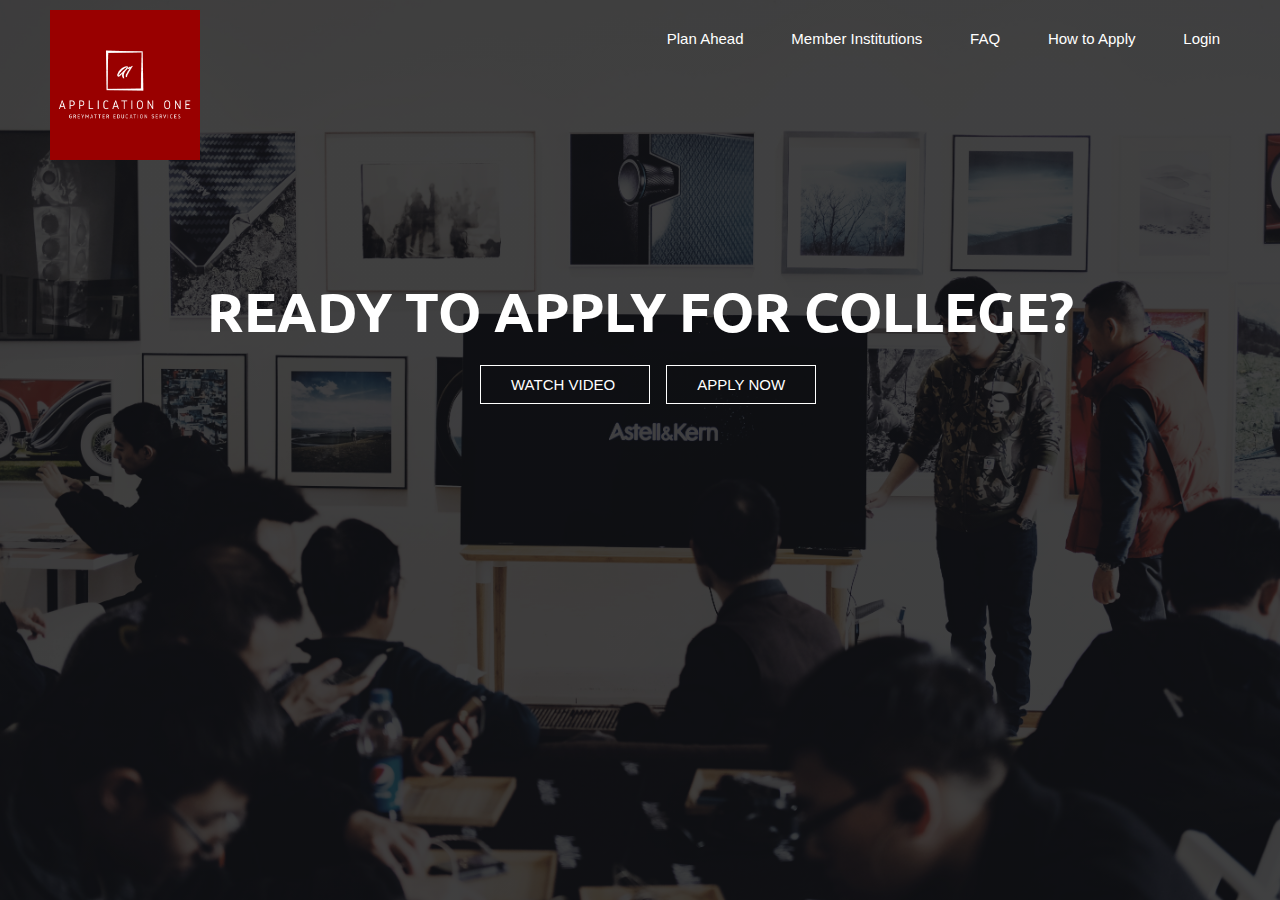
<file: index.html>
<html>
<head>
<title>Application One</title>
<link href="style.css" rel="stylesheet" type="text/css">
</head> 
<body>
<header>
	<div class="bg">
	<div class="row">
		<div class="logo">
			<div class="active"><a href="index.html">
			<image src="logo.png"></image></a>
		</div>
		<ul class="main-nav">
			<li><a href="planahd.html">Plan Ahead </a></li>
			<li><a href="">Member Institutions </a></li>
			<li><a href="faq test.html">FAQ </a></li>
			<li><a href="howtoapply.html">How to Apply </a></li>
			<li><a href="../TestSite/login/index.html">Login </a></li>
		</ul>
	</div>

	<div class="hero">
		<h1>Ready to apply for college?</h1>

		<div class="button">
			<a href="" class="btn btn-one"> Watch video </a>
			<a href="continue.html" class="btn btn-two"> Apply Now </a>

		</div>
	</div>
</div>
</header>	




</body>
</html>
</file>
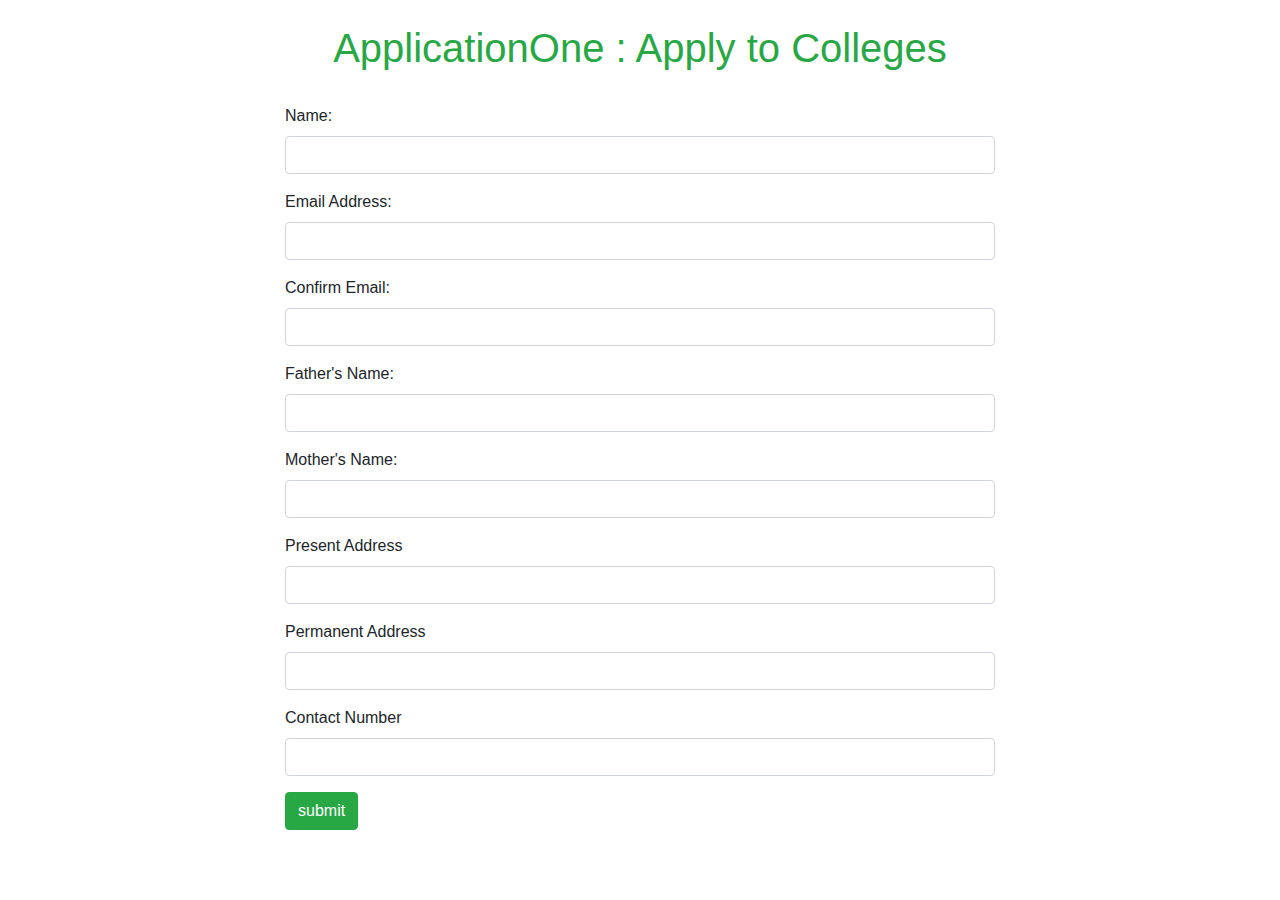
<file: applyform.html>
<!DOCTYPE html>
<html>
<head>
	<title></title>
<link rel="stylesheet" href="https://maxcdn.bootstrapcdn.com/bootstrap/4.1.3/css/bootstrap.min.css">

<!-- jQuery library -->
<script src="https://ajax.googleapis.com/ajax/libs/jquery/3.3.1/jquery.min.js"></script>

<!-- Popper JS -->
<script src="https://cdnjs.cloudflare.com/ajax/libs/popper.js/1.14.3/umd/popper.min.js"></script>

<!-- Latest compiled JavaScript -->
<script src="https://maxcdn.bootstrapcdn.com/bootstrap/4.1.3/js/bootstrap.min.js"></script>
</head>


<body>
<div class="container"><br>
	<h1 class="text-success text-center"> ApplicationOne : Apply to Colleges </h1> <br>
	<div class="col-lg-8 m-auto d-block">

		<form action="" onsubmit="return validation()">

			<div class="form-group">
				<label>Name: </label>
				<input type="text" name="name" class="form-control" id="name">
				<span id="names" class="text-danger font-weight-bold"></span>
			</div>
			
			<div class="form-group">
				<label>Email Address: </label>
				<input type="text" name="email" class="form-control" id="email" autocomplete="off">
			</div>

			<div class="form-group">
				<label>Confirm Email: </label>
				<input type="text" name="conemail" class="form-control" id="conemail" autocomplete="off">
			</div>

			<div class="form-group">
				<label>Father's Name: </label>
				<input type="text" name="fname" class="form-control" id="fname">
			</div>

			<div class="form-group">
				<label>Mother's Name: </label>
				<input type="text" name="mname" class="form-control" id="mname">
			</div>

			<div class="form-group">
				<label>Present Address</label>
				<input type="text" name="address" class="form-control" id="address" autocomplete="off">
			</div>

			<div class="form-group">
				<label>Permanent Address</label>
				<input type="text" name="paddress" class="form-control" id="paddress" autocomplete="off">
			</div>

			<div class="form-group">
				<label>Contact Number</label>
				<input type="number" name="phnumber" class="form-control" id="phnumber" autocomplete="off">
			</div>

			<input type="submit" name="submit" value="submit" class="btn btn-success"> <br><br>

			<script type="text/javascript">



				function validation(){


					var name= document.getElementById('names').value
					if (name=="") {

						document.getElementById('names').innerHTML="Name cannot be blank";
						return false;
					}



				}
				



			</script>





		</form>
		



	</div>
	



</div>




</body>
</html>
</file>
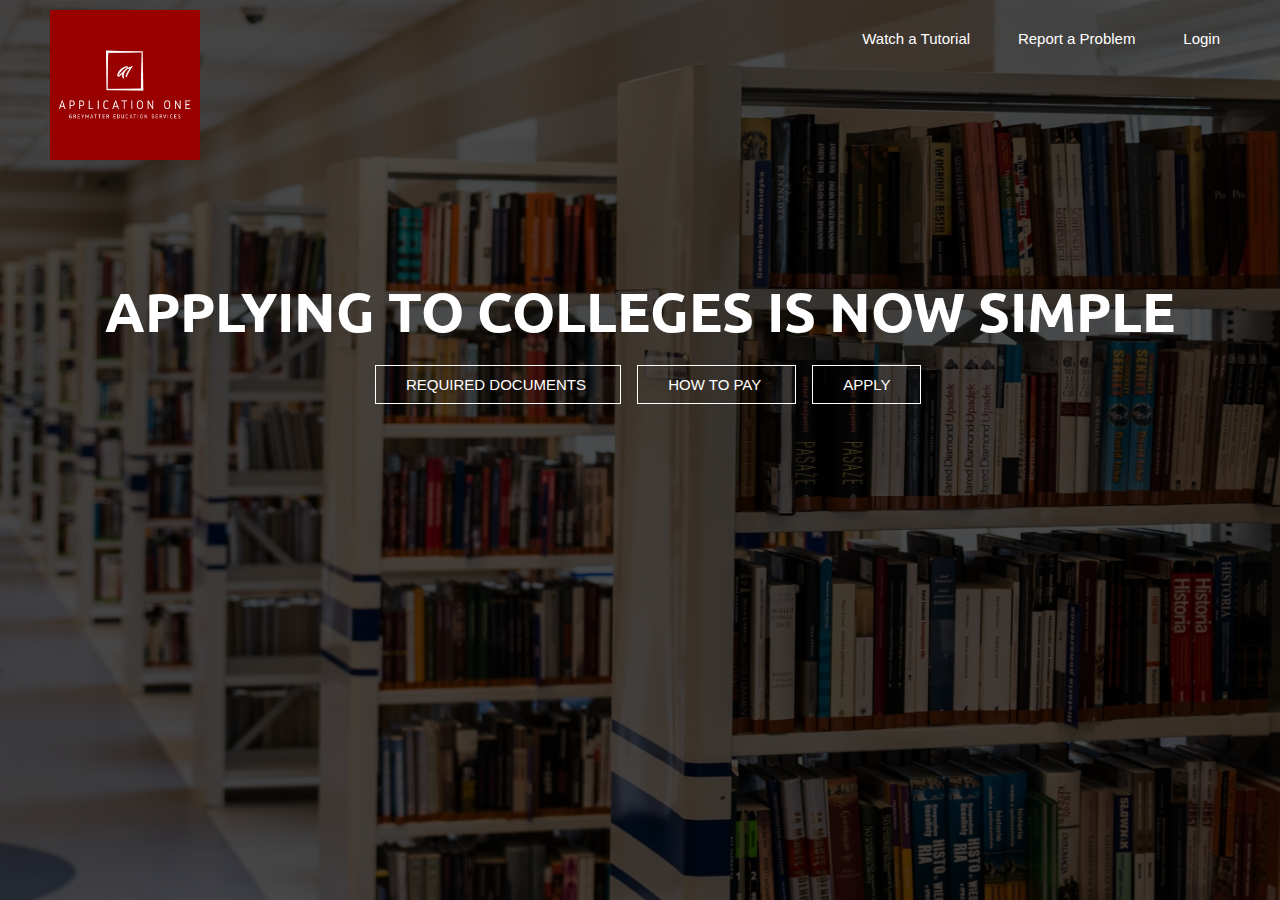
<file: continue.html>
<html>
<head>
<title>Application One</title>
<link href="style.css" rel="stylesheet" type="text/css">
</head> 
<body>
<div class="newbg">
<header>
	 <!--need to close this div-->
	<div class="row">
		<div class="logo">
			<div class="active"><a href="index.html">
			<image src="logo.png"></image></a>
		</div>
		<ul class="main-nav">
			<li><a href="">Watch a Tutorial </a></li>
			<li><a href="repaprob.html">Report a Problem </a></li>
			<li><a href="../TestSite/login/index.html">Login </a></li>
		</ul>
	</div>
<div class="newhero">
	<h1>Applying to colleges is now simple</h1>
	<div class="button">
			<a href="rqddoc.html" class="btn btn-three"> Required Documents </a>
			<a href="howtopay.html" class="btn btn-four"> How to Pay </a>
			<a href="../TestSite/apply/applyform.html" class="btn btn-five"> Apply </a>
		</div>
	</div>
	</div>
</header>
</div>
</body>
</html>
</file>
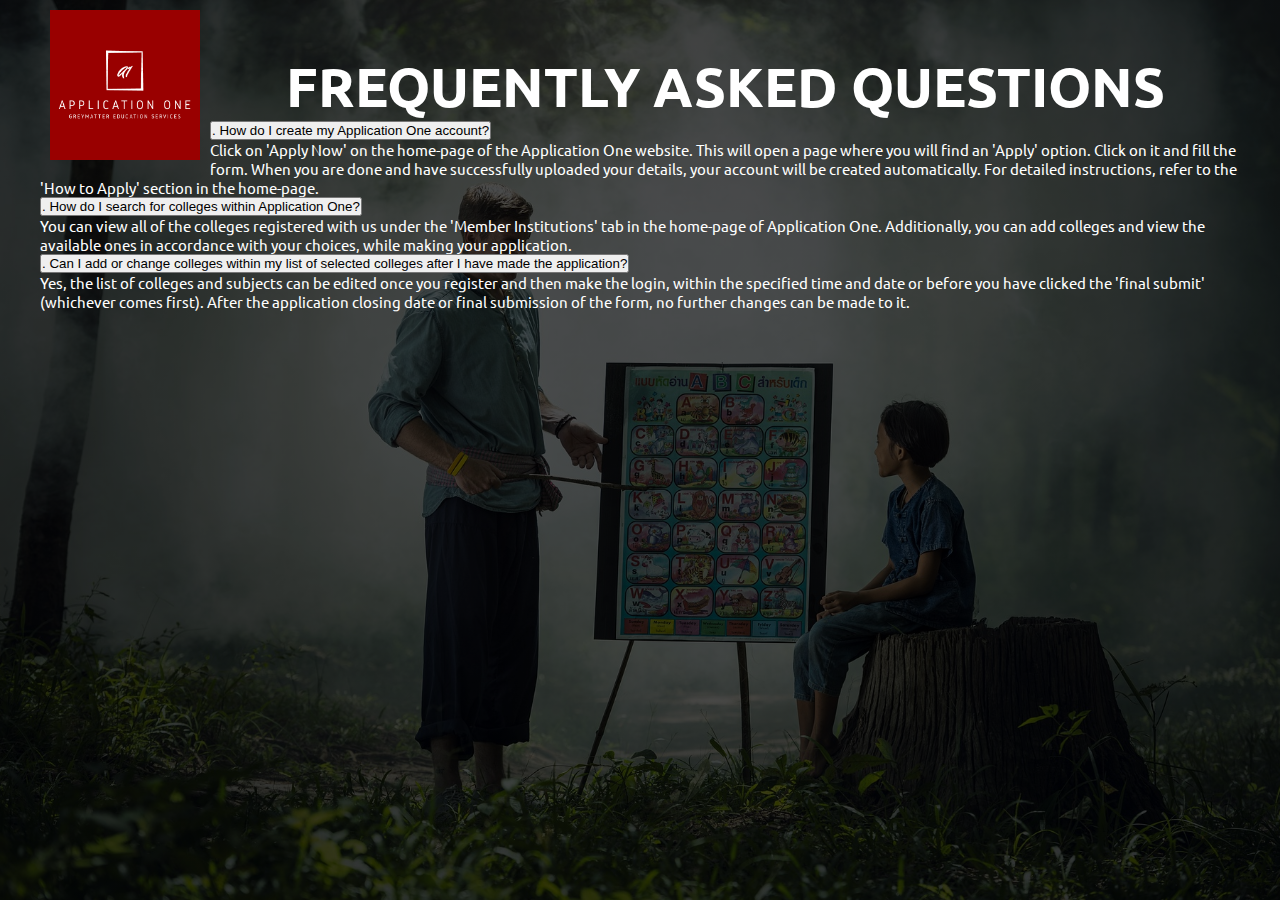
<file: faq.html>
<html>
<head>
<title>Frequently Asked Questions</title>
<link href="apstyle1.css" rel="stylesheet" type="text/css">
</head> 
<body>
<header>
	<div class="bg1">
	<div class="row">
		<div class="logo">
			<div class="active"><a href="index.html">
			<image src="logo.png"></image></a>
			<h1>Frequently Asked Questions</h1>
		</div>
	</div>

	<button class="collapsible">. How do I create my Application One account?</button>
<div class="content">
  <p id="answer">Click on 'Apply Now' on the home-page of the Application One website. This will open a page where you will find an 'Apply' option. Click on it and fill the form. When you are done and have successfully uploaded your details, your account will be created automatically. For detailed instructions, refer to the 'How to Apply' section in the home-page.</p>
</div>
<button class="collapsible">. How do I search for colleges within Application One?</button>
<div class="content">
  <p id="answer">You can view all of the colleges registered with us under the 'Member Institutions' tab in the home-page of Application One. Additionally, you can add colleges and view the available ones in accordance with your choices, while making your application.</p>
</div>
<button class="collapsible">. Can I add or change colleges within my list of selected colleges after I have made the application?</button>
<div class="content">
  <p id="answer">Yes, the list of colleges and subjects can be edited once you register and then make the login, within the specified time and date or before you have clicked the 'final submit' (whichever comes first). After the application closing date or final submission of the form, no further changes can be made to it.</p>
</div>

</div>
</header>	

<script src="collapsecode.js"></script>


</body>
</html>
</file>
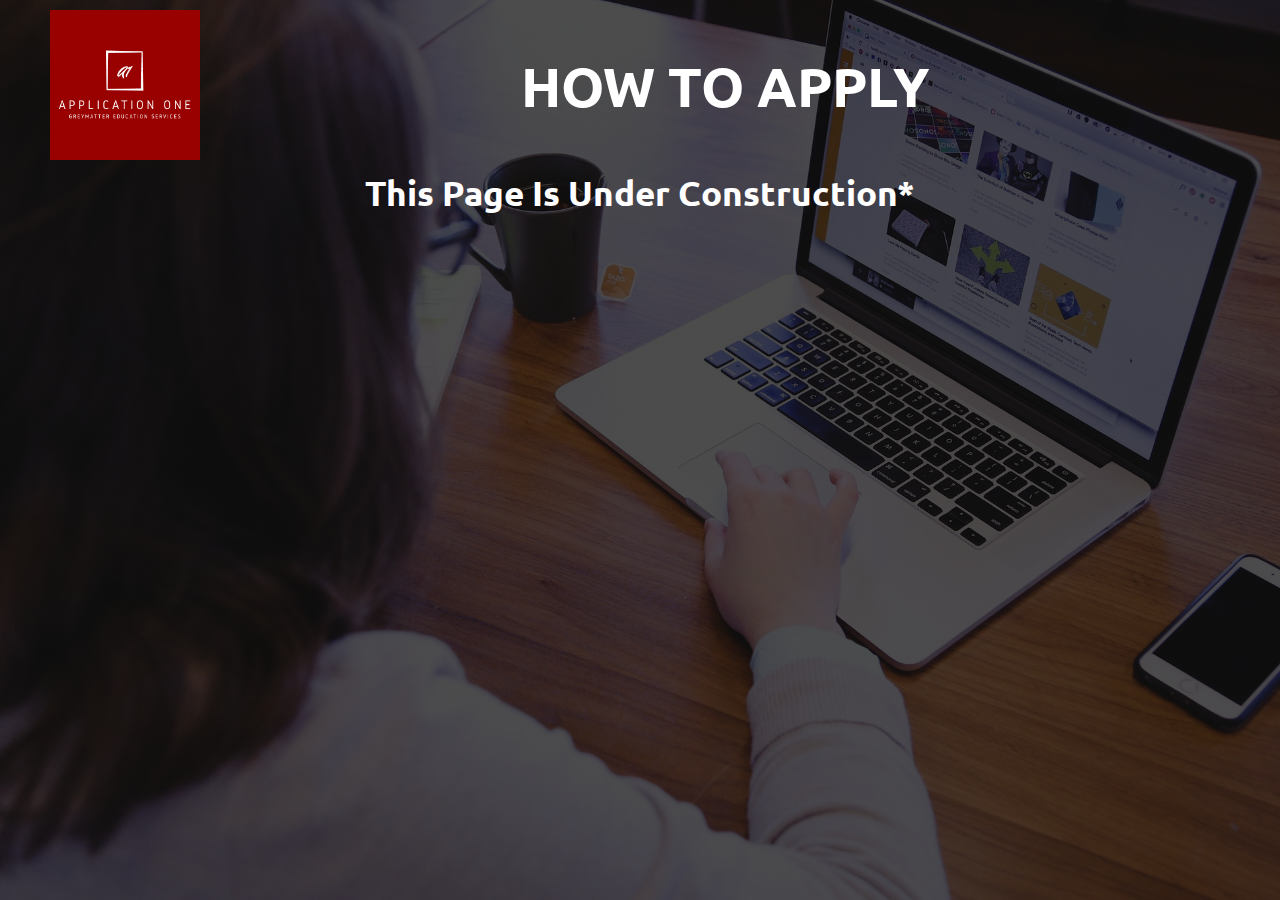
<file: howtoapply.html>
<html>
<head>
<title>How To Apply</title>
<link href="apstyle1.css" rel="stylesheet" type="text/css">
</head> 
<body>
<header>
	<div class="bg2">
	<div class="row">
		<div class="logo">
			<div class="active"><a href="index.html">
			<image src="logo.png"></image></a>
			<h1>HOW TO APPLY</h1>
		</div>
	</div>

	<h2>This Page Is Under Construction*</h2>

</div>
</header>	




</body>
</html>
</file>
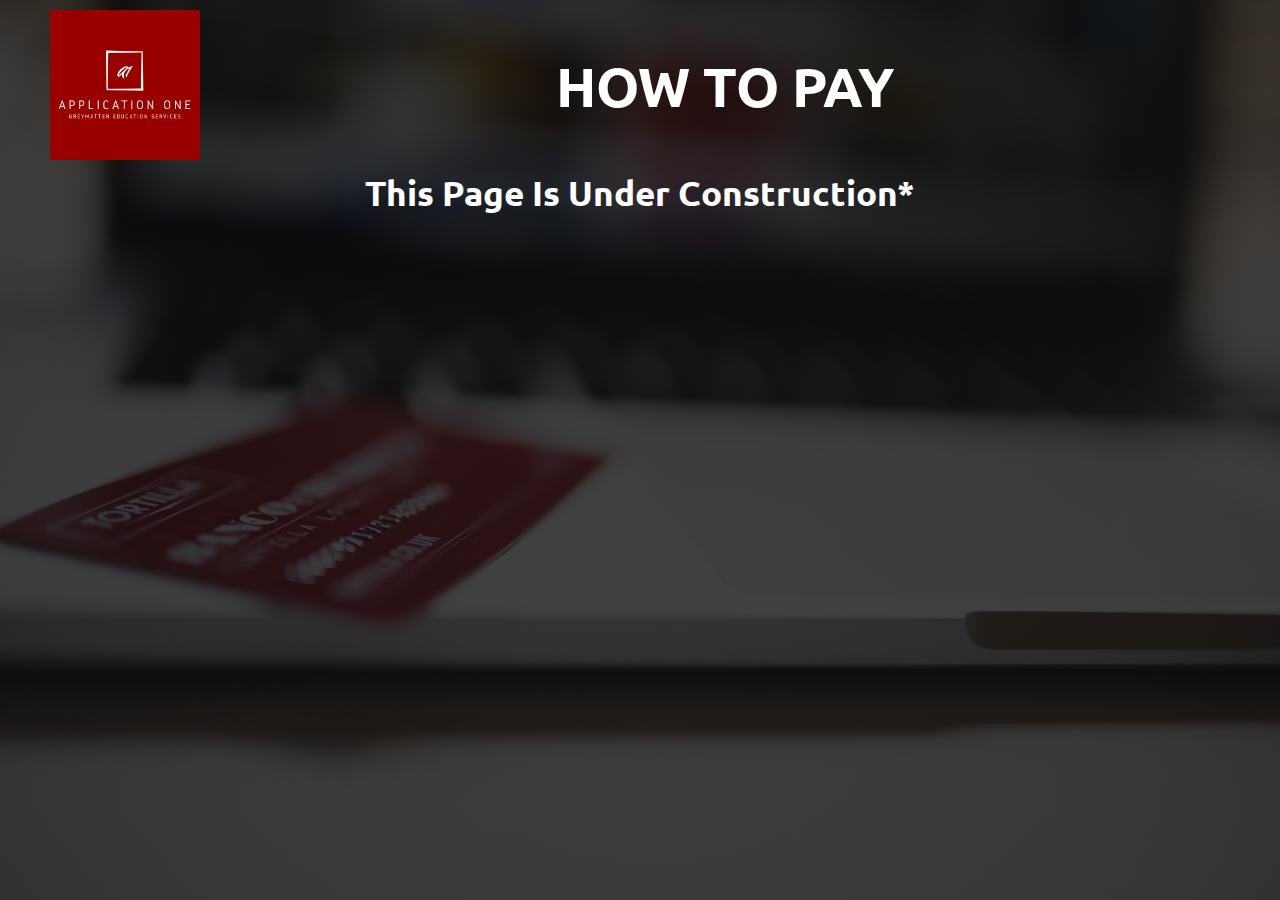
<file: howtopay.html>
<html>
<head>
<title>How To Pay</title>
<link href="apstyle1.css" rel="stylesheet" type="text/css">
</head> 
<body>
<header>
	<div class="bg5">
	<div class="row">
		<div class="logo">
			<div class="active"><a href="index.html">
			<image src="logo.png"></image></a>
			<h1>HOW TO PAY</h1>
		</div>
	</div>

	<h2>This Page Is Under Construction*</h2>

</div>
</header>	




</body>
</html>
</file>
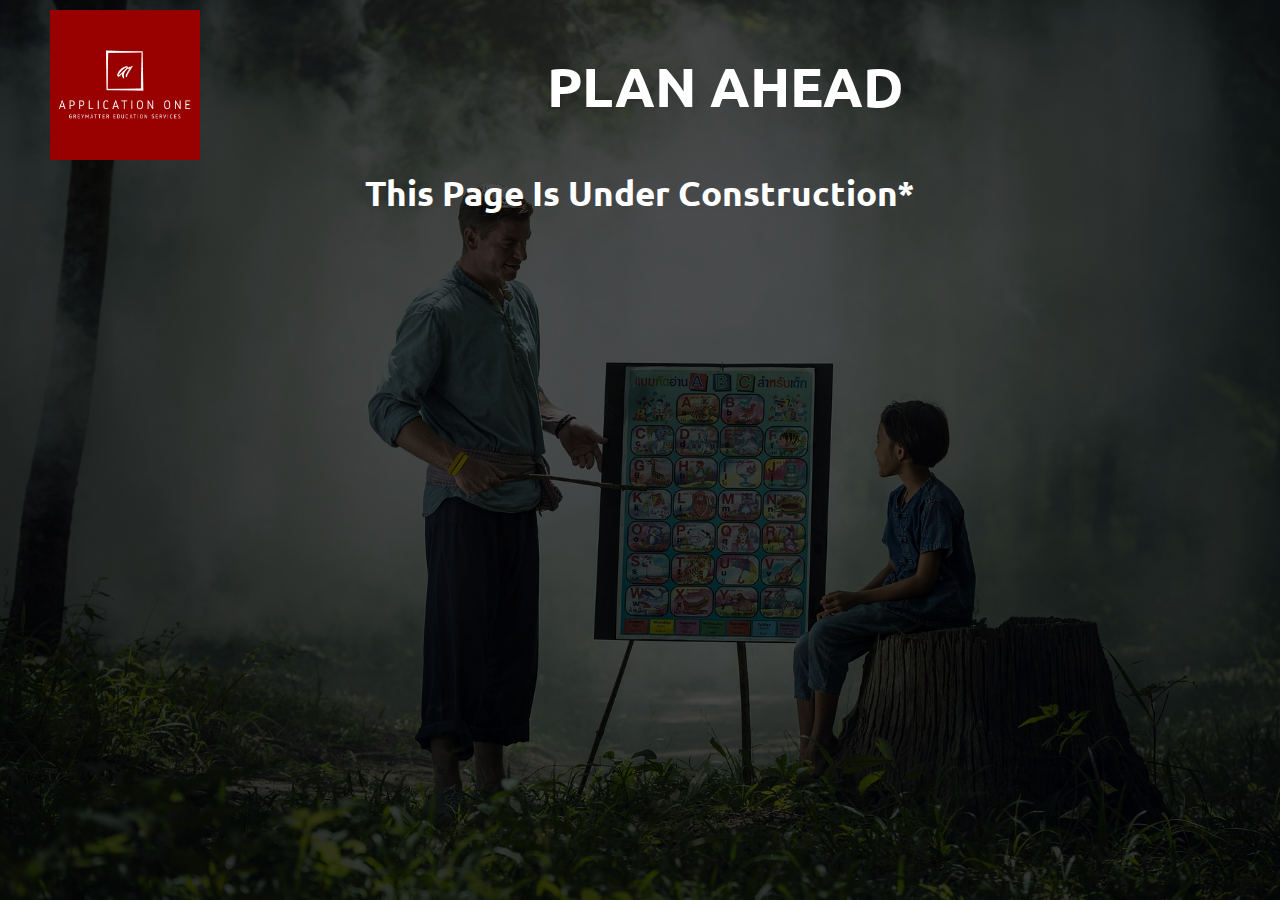
<file: planahd.html>
<html>
<head>
<title>Plan Ahead</title>
<link href="apstyle1.css" rel="stylesheet" type="text/css">
</head> 
<body>
<header>
	<div class="bg1">
	<div class="row">
		<div class="logo">
			<div class="active"><a href="index.html">
			<image src="logo.png"></image></a>
			<h1>Plan Ahead</h1>
		</div>
	</div>

	<h2>This Page Is Under Construction*</h2>

</div>
</header>	




</body>
</html>
</file>
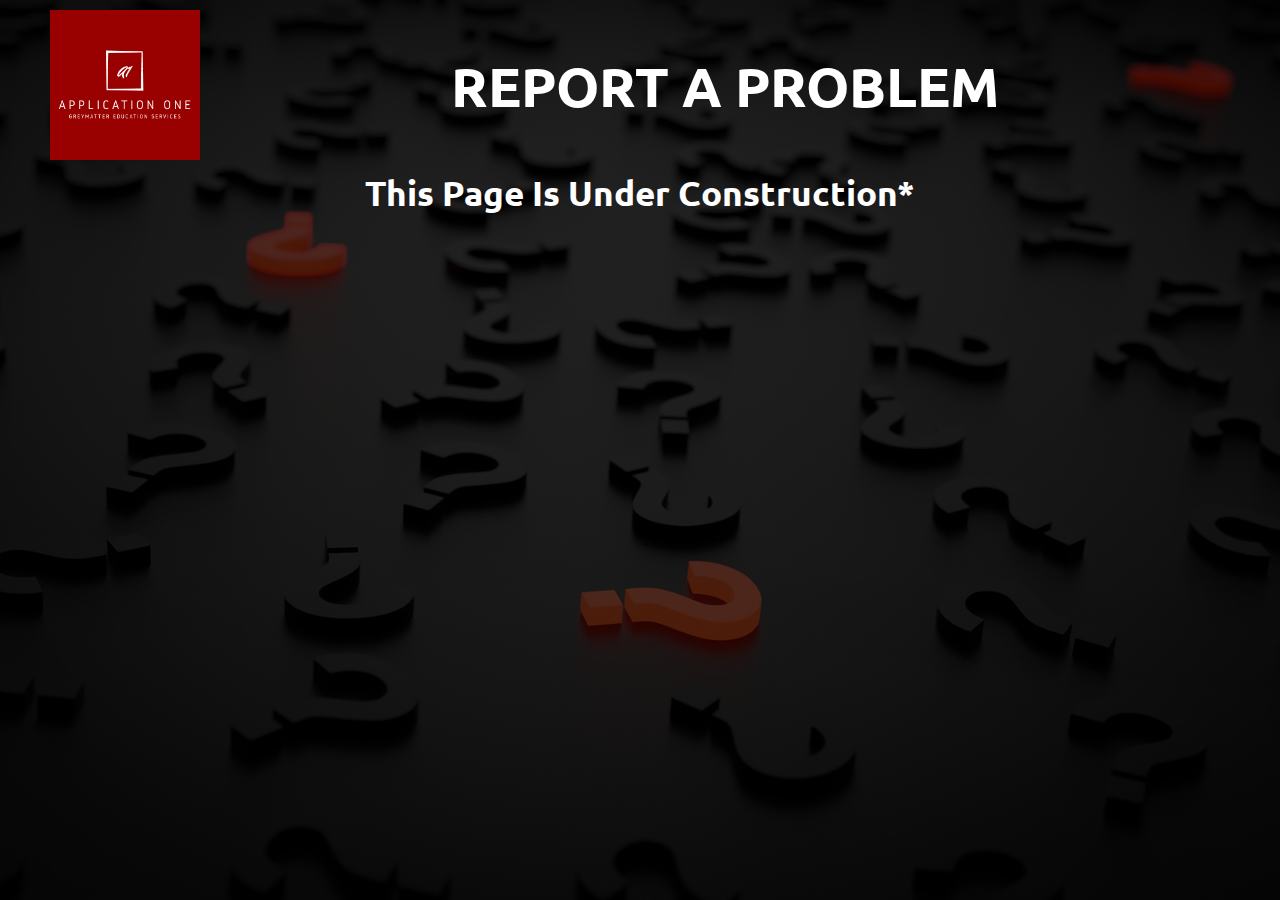
<file: repaprob.html>
<html>
<head>
<title>Report A Problem</title>
<link href="apstyle1.css" rel="stylesheet" type="text/css">
</head> 
<body>
<header>
	<div class="bg4">
	<div class="row">
		<div class="logo">
			<div class="active"><a href="index.html">
			<image src="logo.png"></image></a>
			<h1>Report A Problem</h1>
		</div>
	</div>

    <h2>This Page Is Under Construction*</h2>

	
</div>
</header>	




</body>
</html>
</file>
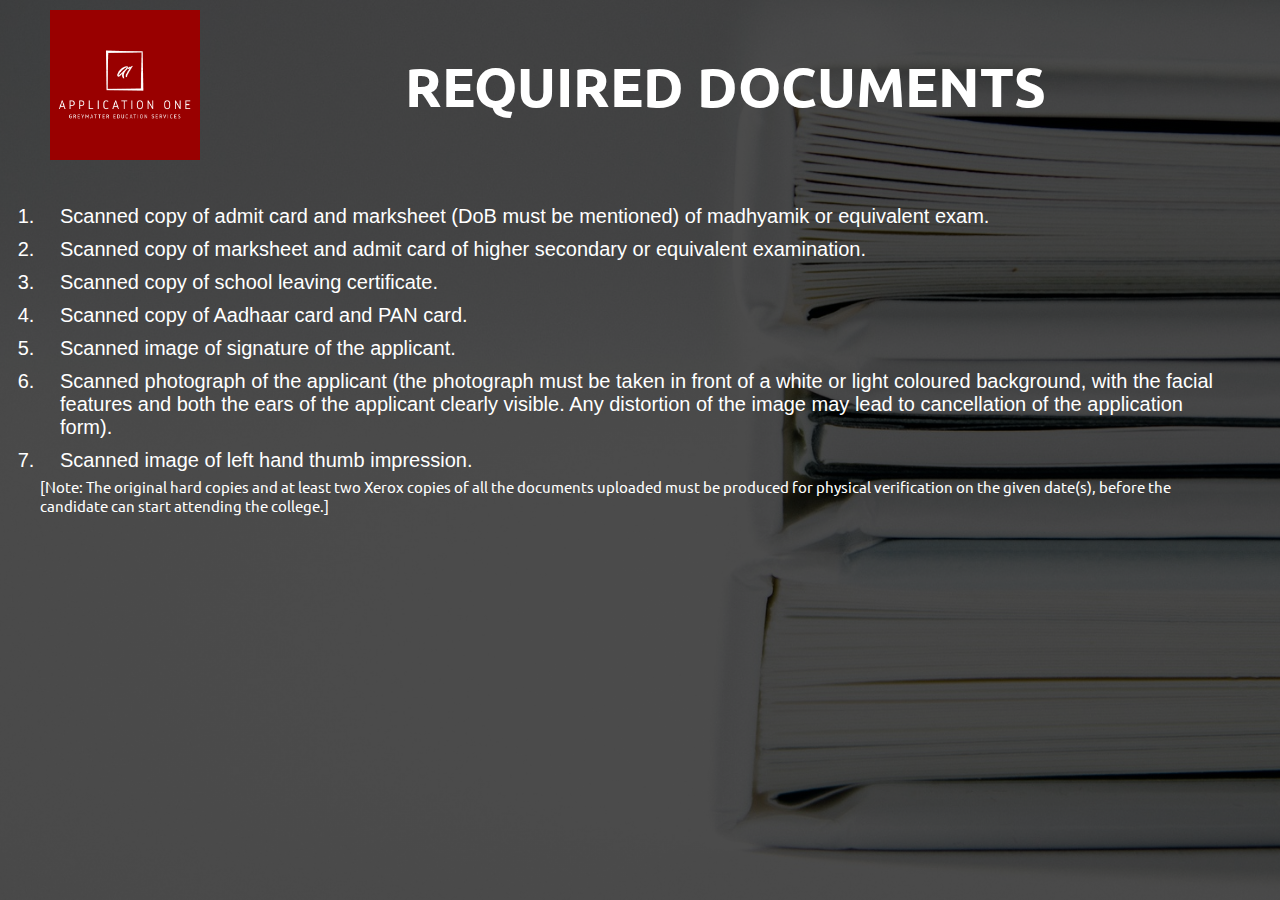
<file: rqddoc.html>
<html>
<head>
<title>Required Documents</title>
<link href="apstyle1.css" rel="stylesheet" type="text/css">
</head> 
<body>
<header>
	<div class="bg3">
	<div class="row">
		<div class="logo">
			<div class="active"><a href="index.html">
			<image src="logo.png"></image></a>
			<h1>required documents</h1>
		</div>
	</div>

			<ol class="main-nav">
			<li>Scanned copy of admit card and marksheet (DoB must be mentioned) of madhyamik or equivalent exam.</li>
			<li>Scanned copy of marksheet and admit card of higher secondary or equivalent examination.</li>
			<li>Scanned copy of school leaving certificate.</li>
			<li>Scanned copy of Aadhaar card and PAN card.</li>
			<li>Scanned image of signature of the applicant.</li>
			<li>Scanned photograph of the applicant (the photograph must be taken in front of a white or light coloured background, with the facial features and both the ears of the applicant clearly visible. Any distortion of the image may lead to cancellation of the application form).</li>
			<li>Scanned image of left hand thumb impression.</li>
		
		 <p>[Note: The original hard copies and at least two Xerox copies of all the documents uploaded must be produced for physical verification on the given date(s), before the candidate can start attending the college.]</p>
		</ol>
		
		


</div>
</header>	




</body>
</html>
</file>
<file: style.css>
@import url('https://fonts.googleapis.com/css?family=Ubuntu');
@import url('https://fonts.googleapis.com/css?family=Sacramento');

*
{
	margin: 0;
	padding: 0;
}

.bg {

	background-image:linear-gradient(rgba(0,0,0,0.7), rgba(0,0,0,0.7)), url(background.jpg);
	height: 100vh;
	background-size: cover;
	background-position: center;
}

.main-nav {

float: right;
list-style: none;
margin-top: 30px;
}

.main-nav li {

	display: inline-block;
}

.main-nav li a {

	color: white;
	text-decoration: none;
	padding: 5px 20px;
	font-family: "Roboto", sans-serif;
	font-size: 15px;
}

.main-nav li a:hover {

border: 1px solid white;

}

.logo img{

	width: 150px;
	height: auto;
	padding: 10px;
	float: left;
}

body {

	font-family: monospace;
}

.row {

	max-width: 1200px;
	margin: auto;
}

.hero{

	position: absolute;
	width: 1200px;
	margin-left: 0;
	margin-top: 0;
	height: 0px;
}

h1{

	font-family: ubuntu, sans-serif;
	color: white;
	text-transform: uppercase;
	font-size: 55px;
	text-align: center;
	margin-top: 275px;
}

.button{

	margin-top: 30px;
	}

.btn{

	border: 1px solid white;
	padding: 10px 30px;
	color: white;
	text-decoration: none;
	margin-right: 5px;
	font-size: 15px;
	text-transform: uppercase;
}

.btn-one{
	margin-left: 440px;
	font-family: "Roboto", sans-serif;
	margin-right: 16px;
}

.btn-one:hover{

	background-color: white;
	color: black;
	transition: all 0.1s ease-in;
 
}

.btn-two{
	
	font-family: "Roboto", sans-serif;
	margin-right: 0px;
}

.btn-two:hover{

	background-color: white;
	color: black;
	transition: all 0.1s ease-in;
 
}

.newbg {

	background-image:linear-gradient(rgba(0,0,0,0.7), rgba(0,0,0,0.7)), url(bgcontinue.jpg);
	height: 100vh;
	background-size: cover;
	background-position: center;
}

.newhero{

	
	position: absolute;
	width: 1200px;
	margin-left: 0;
	margin-top: 0;
	height: 0px;
}

.btn-three{
	margin-left: 335px;
	font-family: "Roboto", sans-serif;
	margin-right: 16px;
}

.btn-three:hover{

	background-color: white;
	color: black;
	transition: all 0.1s ease-in;
 
}

.btn-four{

	
	font-family: "Roboto", sans-serif;
	margin-right: 16px;
}

.btn-four:hover{

	background-color: white;
	color: black;
	transition: all 0.1s ease-in;
 
}

.btn-five{

	
	font-family: "Roboto", sans-serif;
	margin-right: 16px;
}

.btn-five:hover{

	background-color: white;
	color: black;
	transition: all 0.1s ease-in;
 
}
</file>
<file: apstyle1.css>
@import url('https://fonts.googleapis.com/css?family=Ubuntu');
@import url('https://fonts.googleapis.com/css?family=Sacramento');

*
{
	margin: 0;
	padding: 0;
}

.bg1 {

	background-image:linear-gradient(rgba(0,0,0,0.7), rgba(0,0,0,0.7)), url(school.jpg);
	height: 100vh;
	background-size: cover;
	background-position: center;
}
.bg2 {

	background-image:linear-gradient(rgba(0,0,0,0.7), rgba(0,0,0,0.7)), url(student.jpg);
	height: 100vh;
	background-size: cover;
	background-position: center;
}
.bg3 {

	background-image:linear-gradient(rgba(0,0,0,0.7), rgba(0,0,0,0.7)), url(documents.jpg);
	height: 100vh;
	background-size: cover;
	background-position: center;
}
.bg4 {

	background-image:linear-gradient(rgba(0,0,0,0.7), rgba(0,0,0,0.7)), url(problem.jpg);
	height: 100vh;
	background-size: cover;
	background-position: center;
}
.bg5 {

	background-image:linear-gradient(rgba(0,0,0,0.7), rgba(0,0,0,0.7)), url(credit-card.jpg);
	height: 100vh;
	background-size: cover;
	background-position: center;
}
.logo img{

	width: 150px;
	height: auto;
	padding: 10px;
	float: left;
}

body {

	font-family: monospace;
}

.row {

	max-width: 1200px;
	margin: auto;
}
.main-nav {

float: right;
/*list-style: none;*/
margin-top: 30px;
}

/*.main-nav li {

	display: inline-block;
}*/

.main-nav li{

	color: white;
	text-decoration: none;
	padding: 5px 20px;
	font-family: "Roboto", sans-serif;
	font-size: 20px;
}
h1{

	font-family: ubuntu, sans-serif;
	color: white;
	text-transform: uppercase;
	font-size: 55px;
	text-align: center;
	/*margin-top: 275px;*/
	padding-top:50px;
}
h2{

	font-family: ubuntu, sans-serif;
	color: white;
	/*text-transform: uppercase;*/
	font-size: 35px;
	text-align: center;
	/*margin-top: 275px;*/
	padding-top:50px;
}
p{
	font-family: ubuntu, sans-serif;
	color: white;
	/*text-transform: uppercase;*/
	font-size: 15px;
}	

/*FAQ CSS

.collapsible {
	
}	
.active, .collapsible:hover {
  background-color: rgb(184,0,0);
}
.collapsible:after {
	
}
.active:after {
  content: "\25BE";
}
.content {
	
}	*/
</file>
